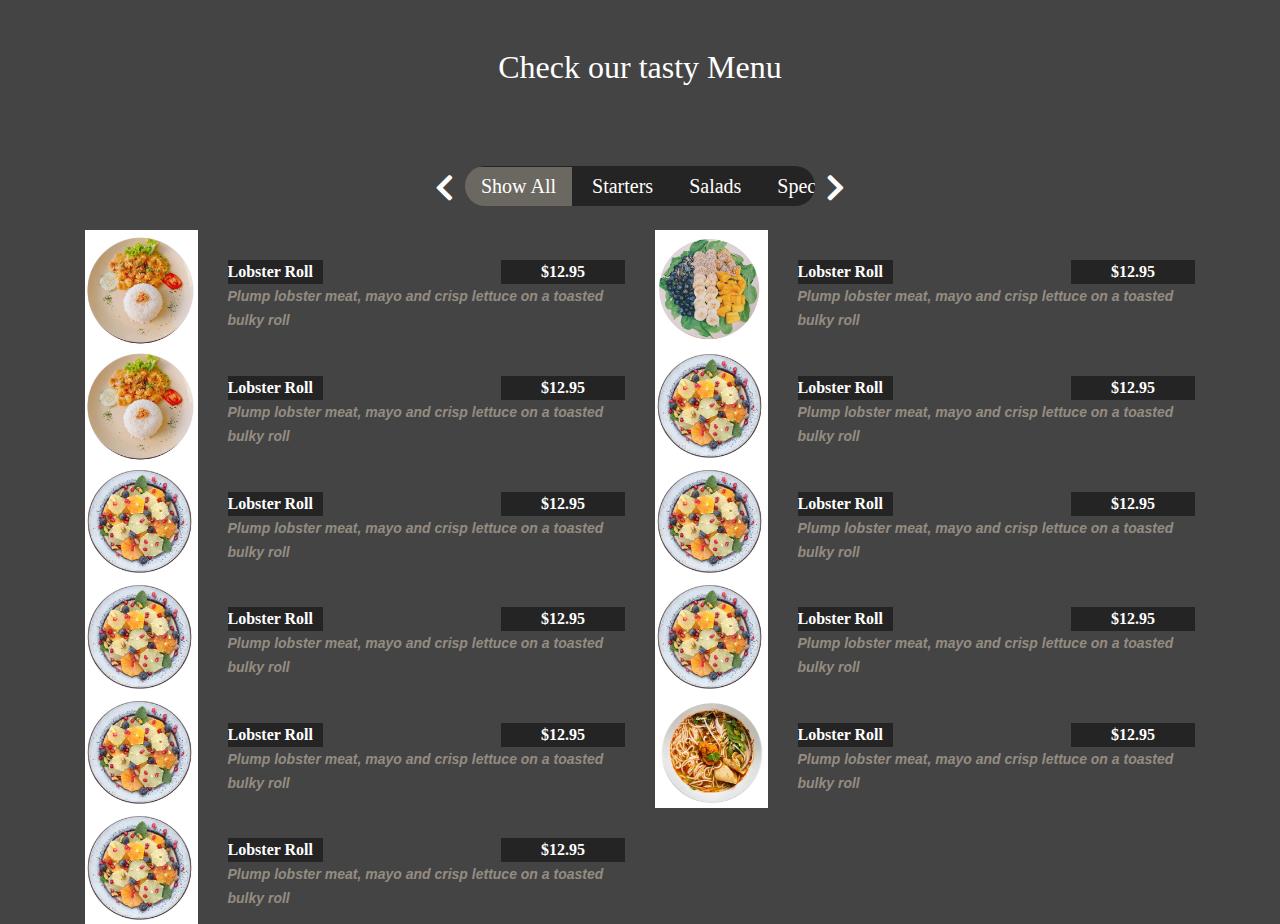
<file: index.html>
<!DOCTYPE html>
<html lang="en">

<head>
  <meta charset="utf-8">
  <meta content="width=device-width, initial-scale=1.0" name="viewport">

  <!-- Vendor CSS Files -->
  <link href="assets/vendor/bootstrap/css/bootstrap.min.css" rel="stylesheet">
  <link href="assets/vendor/animate.css/animate.min.css" rel="stylesheet">
  <link rel="stylesheet" href="assets/vendor/font/all.min.css">

  <!-- Template Main CSS File -->
  <link href="assets/css/style.css" rel="stylesheet">
<title>tset</title>

</head>

<body>

  <main id="main">
    <!-- ======= Menu Section ======= -->
    <section id="menu" class="menu">
      <div class="container">
        <div class="section-title">
          <h2 class="text-center p-5">Check our tasty <span>Menu</span></h2>
        </div>
        <!-- ___________________________________________________________________________ -->

        <div class="row">
            <div class="col-lg-4 col-12 d-flex justify-content-center mx-auto my-4 gg">
            <ul id="menu-flters" class="group">
                <p id="scrollLeft"><i class="fas fa-chevron-left"></i></p>
                <li data-filter="*" class="filter-active">Show All</li>
                <li data-filter=".filter-starters">Starters</li>
                <li data-filter=".filter-salads">Salads</li>
                <li data-filter=".filter-specialty">Specialty</li>
                <li data-filter=".filter-drinks">drinks</li>
                <li data-filter=".filter-drinks">drinks</li>
                <li data-filter=".filter-drinks">drinks</li>
                <li data-filter=".filter-drinks">drinks</li>
                <li data-filter=".filter-drinks">drinks</li>
                <p id="scrollRight"><i class="fas fa-chevron-right"></i></p>
            </ul>
          
          </div>
        </div>

        <div class="row menu-container">

          <div class="col-lg-6 menu-item filter-starters">
            <div class="row">
                <div class="col-3">
                    <a href="item.html"><img src="assets/img/specials-1.jpg" alt="" width="100%" /></a>
                </div>
                <div class="col-9">
                    <div class="menu-content"><a href="item.html">Lobster Roll</a><span>$12.95</span></div>
                    <div class="menu-ingredients">
                        <a href="item.html">Plump lobster meat, mayo and crisp lettuce on a toasted bulky roll</a>
                    </div>
                </div>
            </div>
        </div>

          <div class="col-lg-6 menu-item filter-salads">
            <div class="row">
                <div class="col-3">
                    <a href="item.html"><img src="assets/img/specials-5.jpg" alt="" width="100%" /></a>
                </div>
                <div class="col-9">
                    <div class="menu-content"><a href="item.html">Lobster Roll</a><span>$12.95</span></div>
                    <div class="menu-ingredients">
                        <a href="item.html">Plump lobster meat, mayo and crisp lettuce on a toasted bulky roll</a>
                    </div>
                </div>
            </div>
        </div>

          <div class="col-lg-6 menu-item filter-starters">
            <div class="row">
                <div class="col-3">
                    <a href="item.html"><img src="assets/img/specials-1.jpg" alt="" width="100%" /></a>
                </div>
                <div class="col-9">
                    <div class="menu-content"><a href="item.html">Lobster Roll</a><span>$12.95</span></div>
                    <div class="menu-ingredients">
                        <a href="item.html">Plump lobster meat, mayo and crisp lettuce on a toasted bulky roll</a>
                    </div>
                </div>
            </div>
        </div>

          <div class="col-lg-6 menu-item filter-starters">
            <div class="row">
                <div class="col-3">
                    <a href="item.html"><img src="assets/img/specials-2.jpg" alt="" width="100%" /></a>
                </div>
                <div class="col-9">
                    <div class="menu-content"><a href="item.html">Lobster Roll</a><span>$12.95</span></div>
                    <div class="menu-ingredients">
                        <a href="item.html">Plump lobster meat, mayo and crisp lettuce on a toasted bulky roll</a>
                    </div>
                </div>
            </div>
        </div>

          <div class="col-lg-6 menu-item filter-salads">
            <div class="row">
                <div class="col-3">
                    <a href="item.html"><img src="assets/img/specials-2.jpg" alt="" width="100%" /></a>
                </div>
                <div class="col-9">
                    <div class="menu-content"><a href="item.html">Lobster Roll</a><span>$12.95</span></div>
                    <div class="menu-ingredients">
                        <a href="item.html">Plump lobster meat, mayo and crisp lettuce on a toasted bulky roll</a>
                    </div>
                </div>
            </div>
        </div>

          <div class="col-lg-6 menu-item filter-salads">
            <div class="row">
                <div class="col-3">
                    <a href="item.html"><img src="assets/img/specials-2.jpg" alt="" width="100%" /></a>
                </div>
                <div class="col-9">
                    <div class="menu-content"><a href="item.html">Lobster Roll</a><span>$12.95</span></div>
                    <div class="menu-ingredients">
                        <a href="item.html">Plump lobster meat, mayo and crisp lettuce on a toasted bulky roll</a>
                    </div>
                </div>
            </div>
        </div>

          <div class="col-lg-6 menu-item filter-specialty">
            <div class="row">
                <div class="col-3">
                    <a href="item.html"><img src="assets/img/specials-2.jpg" alt="" width="100%" /></a>
                </div>
                <div class="col-9">
                    <div class="menu-content"><a href="item.html">Lobster Roll</a><span>$12.95</span></div>
                    <div class="menu-ingredients">
                        <a href="item.html">Plump lobster meat, mayo and crisp lettuce on a toasted bulky roll</a>
                    </div>
                </div>
            </div>
        </div>

          <div class="col-lg-6 menu-item filter-specialty">
            <div class="row">
                <div class="col-3">
                    <a href="item.html"><img src="assets/img/specials-2.jpg" alt="" width="100%" /></a>
                </div>
                <div class="col-9">
                    <div class="menu-content"><a href="item.html">Lobster Roll</a><span>$12.95</span></div>
                    <div class="menu-ingredients">
                        <a href="item.html">Plump lobster meat, mayo and crisp lettuce on a toasted bulky roll</a>
                    </div>
                </div>
            </div>
        </div>

          <div class="col-lg-6 menu-item filter-drinks">
            <div class="row">
                <div class="col-3">
                    <a href="item.html"><img src="assets/img/specials-2.jpg" alt="" width="100%" /></a>
                </div>
                <div class="col-9">
                    <div class="menu-content"><a href="item.html">Lobster Roll</a><span>$12.95</span></div>
                    <div class="menu-ingredients">
                        <a href="item.html">Plump lobster meat, mayo and crisp lettuce on a toasted bulky roll</a>
                    </div>
                </div>
            </div>
        </div>

          <div class="col-lg-6 menu-item filter-drinks">
            <div class="row">
                <div class="col-3">
                    <a href="item.html"><img src="assets/img/specials-3.jpg" alt="" width="100%" /></a>
                </div>
                <div class="col-9">
                    <div class="menu-content"><a href="item.html">Lobster Roll</a><span>$12.95</span></div>
                    <div class="menu-ingredients">
                        <a href="item.html">Plump lobster meat, mayo and crisp lettuce on a toasted bulky roll</a>
                    </div>
                </div>
            </div>
        </div>

          <div class="col-lg-6 menu-item filter-specialty">
            <div class="row">
                <div class="col-3">
                    <a href="item.html"><img src="assets/img/specials-2.jpg" alt="" width="100%" /></a>
                </div>
                <div class="col-9">
                    <div class="menu-content"><a href="item.html">Lobster Roll</a><span>$12.95</span></div>
                    <div class="menu-ingredients">
                        <a href="item.html">Plump lobster meat, mayo and crisp lettuce on a toasted bulky roll</a>
                    </div>
                </div>
            </div>
        </div>


        </div>
        

      </div>
    </section>
</main>
    <!-- End Menu Section -->
  <!-- Vendor JS Files -->
  <script src="assets/vendor/jquery/jquery.min.js"></script>
  <script src="assets/vendor/bootstrap/js/bootstrap.bundle.min.js"></script>
  <script src="assets/vendor/isotope-layout/isotope.pkgd.min.js"></script>

  <!-- Template Main JS File -->
  <script src="assets/js/main.js"></script>
  <script>
    var step = 300;
     var scrolling = false;
     
     $("#scrollLeft").bind("click", function(event) {
         event.preventDefault();
         // Animates the scrollTop property by the specified
         // step.
         $(".group").animate({
             scrollLeft: "-=" + step + "px"
         });
     }).bind("click", function(event) {
         scrolling = true;
         scrollContent("left");
     }).bind("click", function(event) {
         scrolling = false;
     });
 
 
     $("#scrollRight").bind("click", function(event) {
         event.preventDefault();
         $(".group").animate({
             scrollRight: "+=" + step + "px"
         });
     }).bind("click", function(event) {
         scrolling = true;
         scrollContent("right");
     }).bind("click", function(event) {
         scrolling = false;
     });
 
     function scrollContent(direction) {        
         var amount = (direction === "left" ? "-=300px" : "+=300px");  //scroll speed
         $(".group").animate({
             scrollLeft: amount
         },500, function() {
             if (scrolling) {
                 scrollContent(direction);
             }
         });
     }
 
   </script>

</body>

</html>
</file>
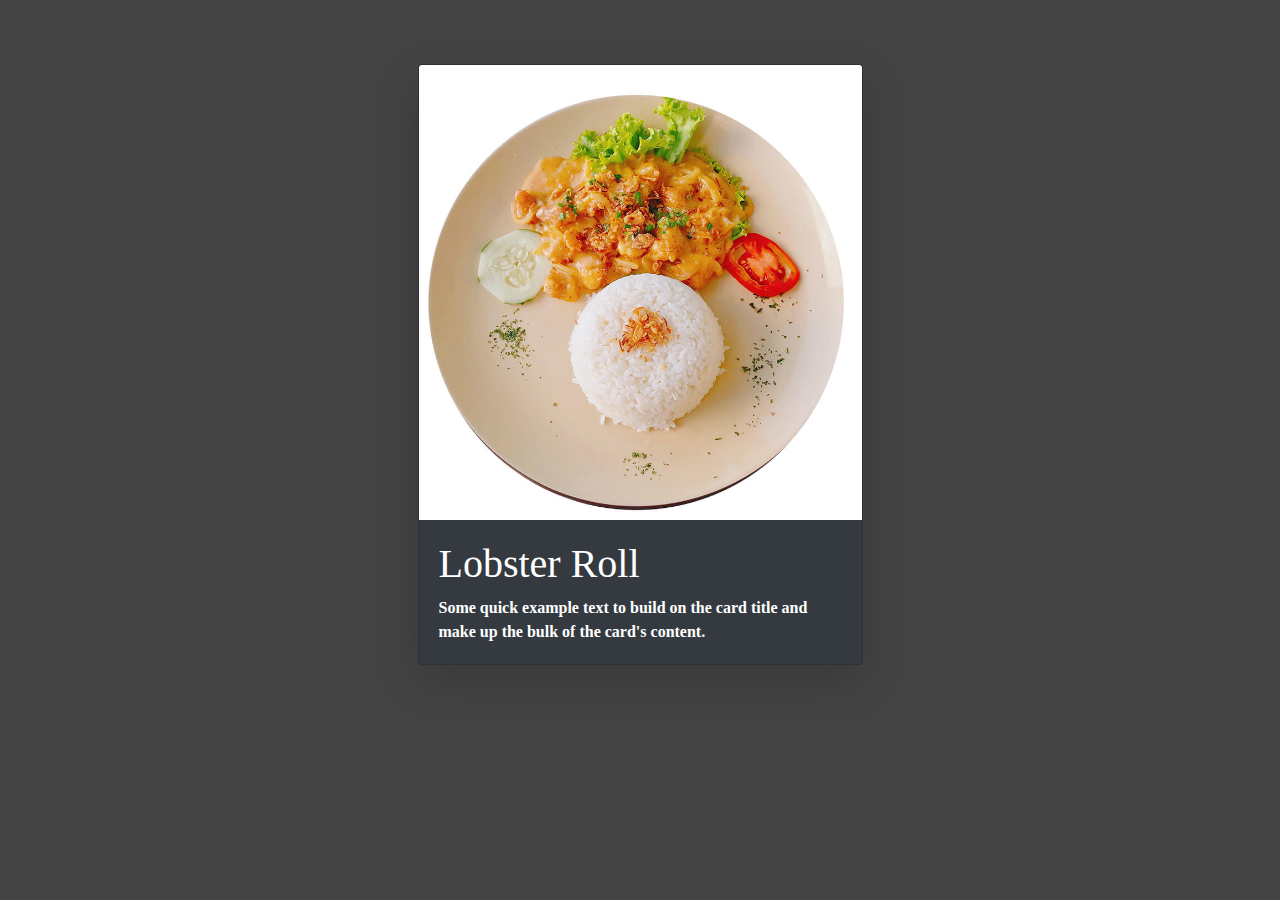
<file: item.html>
<!DOCTYPE html>
<html lang="en">

<head>
  <meta charset="utf-8">
  <meta content="width=device-width, initial-scale=1.0" name="viewport">

  <!-- Vendor CSS Files -->
  <link href="assets/vendor/bootstrap/css/bootstrap.min.css" rel="stylesheet">
  <link href="assets/vendor/animate.css/animate.min.css" rel="stylesheet">
  <link rel="stylesheet" href="assets/vendor/font/all.min.css">

  <!-- Template Main CSS File -->
  <link href="assets/css/style.css" rel="stylesheet">
<title>tset</title>

</head>

<body>

    <main>
        <div class="container">
            <div class="row">
                <div class="col-lg-5 col-12 mx-auto mt-lg-5 pt-3 text-ligth animate__animated animate__backInDown">
                    <div class="card bg-dark shadow-lg">
                        <img src="assets/img/specials-1.jpg" alt="" width="100%" class="card-img-top">
                        <div class="card-body">
                            <h1>Lobster Roll</h1>
                            <p class="card-text">Some quick example text to build on the card title and make up the bulk of the card's content.</p>
                        </div>
                    </div>
                </div>
            </div>
        </div>
    </main>
  <!-- Vendor JS Files -->
  <script src="assets/vendor/jquery/jquery.min.js"></script>
  <script src="assets/vendor/bootstrap/js/bootstrap.bundle.min.js"></script>
  <script src="assets/vendor/isotope-layout/isotope.pkgd.min.js"></script>

  <!-- Template Main JS File -->
  <script src="assets/js/main.js"></script>

</body>

</html>
</file>
<file: assets/css/style.css>
body{
  font-family: 'Caveat', cursive;
  font-weight: bold;
  background-color: #444;
  color: #fff;
}
/*--------------------------------------------------------------
# Menu Section
--------------------------------------------------------------*/
.group{
  overflow-x: auto;
  overflow-y: hidden;
  white-space: nowrap;
  -webkit-overflow-scrolling: touch;
}
.menu #menu-flters {
  background-color: #252424 ;
  padding: 0;
  margin: 0 auto 0 auto;
  list-style: none;
  border-radius: 50px;
}
::-webkit-scrollbar {
  -webkit-appearance: none;
  height: 0px;
}
::-webkit-scrollbar-thumb {
  border-radius: 4px;
  background-color: rgba(139, 131, 131, 0.5);
  -webkit-box-shadow: 0 0 1px rgba(92, 75, 75, 0.5);
}

.menu #menu-flters li {
  cursor: pointer;
  display: inline;
  position: relative;
  padding: 8px 16px 10px 16px;
  font-size: 20px;
  font-weight: 500;
  line-height: 2;
  color: #ffffff;
  /* margin: 0 3px 10px 3px; */
  transition: all ease-in-out 0.3s;
  background: #252424 ;
  /* border: 2px solid #ffb03b; */
  /* border-radius: 50px; */
}

.menu #menu-flters li:hover, .menu #menu-flters li.filter-active {
  color: #fff;
  background: #6b6862;
}

.menu #menu-flters li:last-child {
  margin-right: 0;
}

.menu .menu-content {
  margin-top: 30px;
  overflow: hidden;
  display: flex;
  justify-content: space-between;
  position: relative;
}

.menu .menu-content::after {
  content: "......";
  position: absolute;
  left: 10px;
  right: 0;
  top: -4px;
  z-index: 1;
  color: #dad8d4;
  font-family: Arial, "Helvetica Neue", Helvetica, sans-serif;
}

.menu .menu-content a {
  padding-right: 10px;
  background:  #252424;
  position: relative;
  z-index: 3;
  font-weight: 700;
  color: #fff;
}

.menu .menu-content span {
  background:  #252424;
  position: relative;
  z-index: 3;
  padding: 0 40px;
  font-weight: 600;
}

.menu .menu-ingredients a {
  font-style: italic;
  font-size: 14px;
  font-family: "Comic Neue", sans-serif;
  color: #948c81;
  text-decoration: none;
}
#scrollLeft {
  cursor: pointer;
  position: absolute;
  left: -15px;
  color: #fff;
  font-size: 30px;
}
#scrollRight {
  cursor: pointer;
  position: absolute;
  right: -15px;
  color: #fff;
  font-size: 30px;
  margin-top: -40px;
}
@media only screen and (max-width: 600px) {
  #scrollRight ,#scrollLeft {
    display: none;
  }
}
.gg{
  position: relative;
}
/* .bgitem{
  position: absolute;
  top: 0px;
  width: 100%;
  height: 100%;
  background-color: rgba(44 ,44 ,44 , 0.4);
}
.itemshow{
  position: absolute;
  top: 40%;
  left: 30%;
  height: 100px;
  background-color: rgba(223, 213, 213);
  z-index: 5;
} */
</file>
